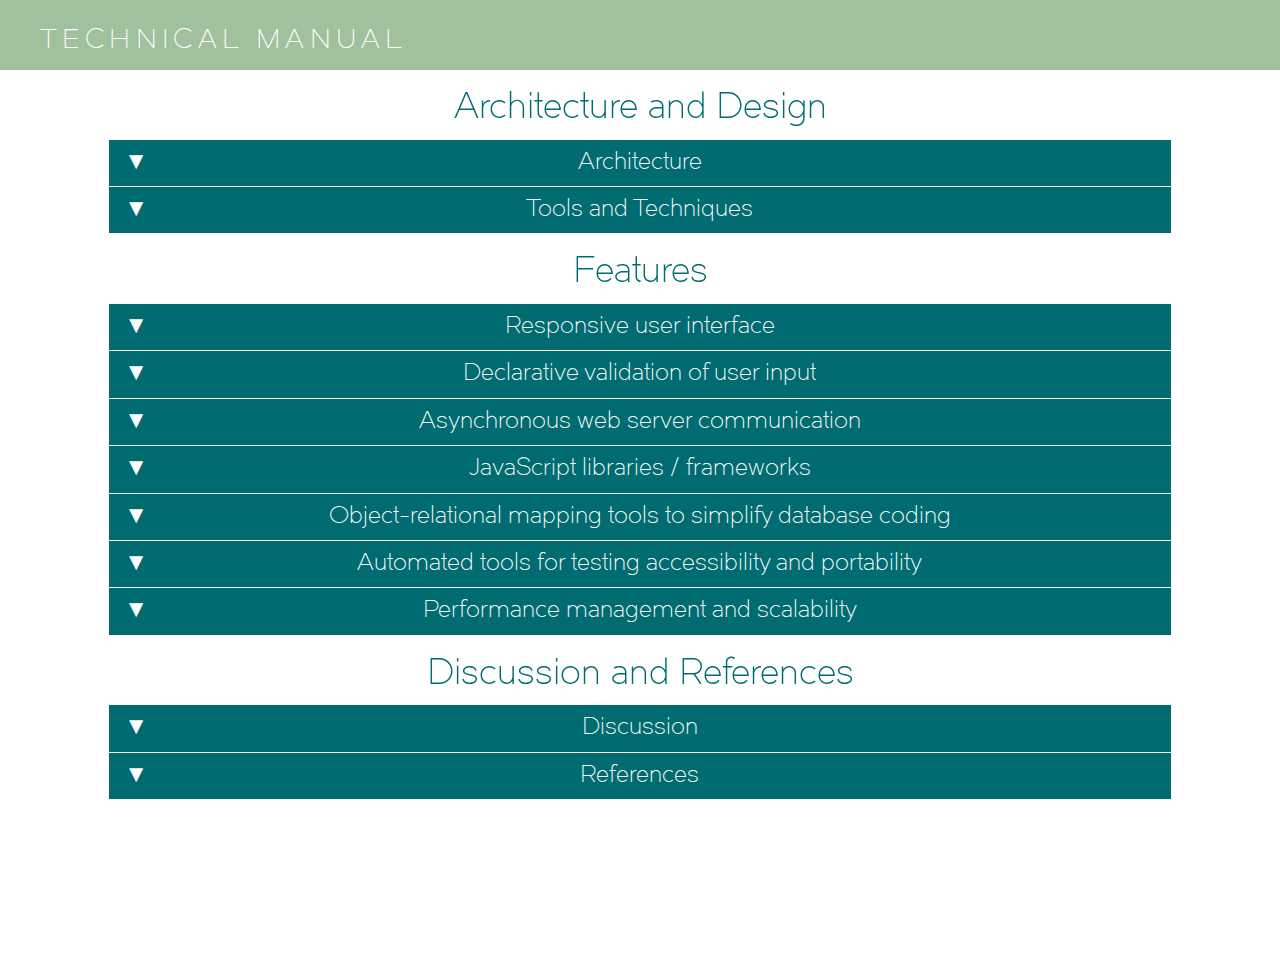
<file: manual/index.html>
<!doctype html>
<html class="no-js" lang="en">
	<head>
		<meta name="viewport" content="width=device-width, initial-scale=1, maximum-scale=1, user-scalable=no">
		<!-- Modernizer -->
		<script src="js/modernizr.js"></script>

		<!--[if IE 8]>
        	<script>var IE8 = true;</script>
        	<script src="http://formstone.it/js/site.ie8.js"></script>
			<link rel="stylesheet" href="http://formstone.it/css/demo.ie8.css">
		<![endif]-->
		<!--[if IE 9]>
        	<script>var IE9 = true;</script>
        	<script src="http://formstone.it/js/site.ie9.js"></script>
		<![endif]-->


		<!-- Demo Resources 
		<link href="http://formstone.it/css/demo.css" rel="stylesheet" type="text/css" media="all">
		<script src="http://formstone.it/js/demo.js"></script>-->
		<link href="css/jquery.fs.shifter.css" rel="stylesheet" type="text/css" media="all">
		<link rel="stylesheet" href="css/font-awesome.min.css">
		<link rel="stylesheet" href="css/style_dropdown.css">
		<link rel="stylesheet" href="css/bootstrap.min.css" />
		<link rel="stylesheet" href="css/prism.min.css" />
		<script src="js/jquery-2.1.1.min.js" type="text/javascript"></script>
		<script src="js/jquery.fs.shifter.js"></script>
		<script src="js/jquery-ui.min.js" type="text/javascript"></script>
		<script src="js/prism.min.js" type="text/javascript"></script>
		<script src="js/jquery.magnific-popup.min.js" type="text/javascript"></script>
		
		<style>
			/*.shifter .shifter-handle { float: right; margin: -5px 0 0; }*/
			.shifter .shifter-navigation { background: #f9f9f9; padding: 100px 30px 30px; }
			.shifter .shifter-navigation a { color: #666; display: block; font-size: 18px; margin: 0 0 15px; }
		</style>
		<!-- <link rel="stylesheet" href="css/style_accordion.css" />
		<link rel="stylesheet" href="css/style_tabs.css" />
		<link rel="stylesheet" href="css/animate.min.css" />
		<link rel="stylesheet" href="css/style_tabs.css" />
		<link rel="stylesheet" href="css/style_tabs.css" />
		<link rel="stylesheet" href="css/bootstrap.min.css" />
		<link rel="stylesheet" href="css/jquery-ui.min.css" />
		<link rel="stylesheet" href="css/style_tabs_main.css" /> -->
		<link rel="stylesheet" href="css/bootstrap.min.css" />
		<link rel="stylesheet" href="css/style.css" />
		<link rel="stylesheet" href="css/magnific-popup.css" />

		
		<!--  // <script src="js/jquery-ui.min.js" type="text/javascript"></script>  -->
	

		
		<script>
			$(document).ready(function() {
				$.shifter({
					maxWidth: Infinity
				});

				$( ".manual_accordion" ).accordion({
					heightStyle: "content",
					active: false,
					collapsible: true,
					icons: 'icons'
				});

				$( ".manual_accordion_taker" ).accordion({
					heightStyle: "content",
					active: false,
					collapsible: true,
					icons: 'icons'
				});

				$( ".manual_accordion_gral" ).accordion({
					heightStyle: "content",
					active: false,
					collapsible: true,
					icons: 'icons'
				});

				$( ".manual_accordion h3" ).click(function(){
					$( ".manual_accordion_taker" ).accordion( "option", "collapsible", true );
				});
				

				//init lightbox
				$('.thumb_link').magnificPopup({ 
				  type: 'image'
				});
			});
		</script>
		<!--[if lt IE 9]>
		  <script src="//html5shim.googlecode.com/svn/trunk/html5.js"></script>
		<![endif]-->
		<title>Web Development Assignament</title>
		
	</head>
	<body>
		
		<body class="gridlock demo shifter">
		<header id="header">
			<div class="row">
				<div class="col-lg-12 col-md-12 col-sm-12 col-sm-12">
					<a href="" class="page-name">Technical Manual </a> 
					<span class="shifter-handle" style="display:none;"><i class="fa fa-bars"></i></span>
				</div>
			</div>
		</header>
		<div class="shifter-page">
			<div class="conatiner">

				<article class="row page">
					<div class="col-lg-12 col-md-12 col-sm-12 col-xs-12">
						<header class="header">
							<h1>Architecture and Design</h1>
							<!-- <p>A technical demonstration of the jQuery plugin.</p> -->
							<!-- <br>
							<a href="http://formstone.it/shifter/" class="button">View Documentation</a -->
						</header>
						
						<div class="row">  
							<div class="col-sm-10 col-sm-offset-1 col-xs-12">
							    <div class="manual_accordion_gral">

							    		<!-- TAB -->
					            		<h3>Architecture</h3>
					            		<div class="steps_container">

					            			<!-- STEP -->
					            			<div class="row step">
					            				<div class="col-sm-12 col-xs-12">
					            					
						            						<p>The application has been built with the MVC approach to software development and design. MVC offer architectural benefits over traditional codes, it helps to write better, maintainable and well-organised codes.</p>
						            				
					            				</div>
					            				
					            			</div>
					            			<!-- END STEP -->

					            			

					            			

					            			<!-- STEP -->
					            			<div class="row step">
					            				<div class="col-sm-6 col-xs-12">
					            					<div class="step_container row">
					            						<div class="step_number col-sm-2 col-xs-12">
							            					1
						            					</div>
						            					<div class="step_desc col-sm-10 col-xs-12">
						            						<p>Inside the web application main folder there are 3 folders, which contains the controllers, models and views. </p>
						            					</div>
					            					</div>
					            				</div>
					            				<div class="col-sm-6 col-xs-12">
					            					<div class="step_container row">
					            						<div class="step_number col-sm-2 col-xs-12">
							            					2
						            					</div>
						            					<div class="step_desc col-sm-10 col-xs-12">
						            						<p>Inside de views folders has been created Two folders one of them content the segments of the web interface that are used across the whole application like the footer, header and navigation. </p>
						            					</div>
					            					</div>
					            				</div>
					            			</div>
					            			<!-- END STEP -->

					            			<!-- STEP -->
					            			<div class="row step">
					            				<div class="col-sm-6 col-xs-12">
					            					<div class="step_container row">
					            						<div class="step_number col-sm-2 col-xs-12">
							            					3
						            					</div>
						            					<div class="step_desc col-sm-10 col-xs-12">
						            						<p>Inside the pages folder some other files with complement the templates but are more specific interfaces like login or register.  </p>
						            					</div>
					            					</div>
					            				</div>
					            				<div class="col-sm-6 col-xs-12">
					            					<div class="step_container row">
					            						<div class="step_number col-sm-2 col-xs-12">
							            					4
						            					</div>
						            					<div class="step_desc col-sm-10 col-xs-12">
						            						<p>These files contain html code and some php fragments used to display data, which is passed as a parameter by the controllers. </p>
						            					</div>
					            					</div>
					            				</div>
					            			</div>
					            			<!-- END STEP -->

					            			

					            			<!-- STEP -->
					            			<div class="row step">
					            				<div class="col-sm-6 col-xs-12">
					            					<div class="step_container row">
					            						<div class="step_number col-sm-2 col-xs-12">
							            					5
						            					</div>
						            					<div class="step_desc col-sm-10 col-xs-12">
						            						<p>Inside the classes defined as models, Active record technology is used to interact with the database. It could be used to fetch, update, delete or insert data.  </p>
						            					</div>
					            					</div>
					            				</div>
					            				<div class="col-sm-6 col-xs-12">
					            					<div class="step_container row">
					            						<div class="step_number col-sm-2 col-xs-12">
							            					6
						            					</div>
						            					<div class="step_desc col-sm-10 col-xs-12">
						            						<p>Inside the classes defined as controllers some helpers and libraries are used. For example session, encryption and url helpers are used. Applications models are loaded and used as well. </p>
						            					</div>
					            					</div>
					            				</div>
					            			</div>
					            			<!-- END STEP -->

					            			<!-- STEP -->
					            			<div class="row step">
					            				<div class="col-sm-6 col-xs-12">
					            					<div class="step_container row">
					            						<div class="step_number col-sm-2 col-xs-12">
							            					7
						            					</div>
						            					<div class="step_desc col-sm-10 col-xs-12">
						            						<p>Views are summoned depending of the logic defined inside the controller.   </p>
						            					</div>
					            					</div>
					            				</div>
					            				<div class="col-sm-6 col-xs-12">
					            					<div class="step_container row">
					            						<div class="step_number col-sm-2 col-xs-12">
							            					8
						            					</div>
						            					<div class="step_desc col-sm-10 col-xs-12">
						            						<p>Some data is passed to the views as parameters. </p>
						            					</div>
					            					</div>
					            				</div>
					            			</div>
					            			<!-- END STEP -->

					            			<!-- STEP -->
					            			<div class="row step">
					            				<div class="col-sm-4 col-xs-12 ">
					            					<p>
					            						MVC pattern is a design pattern that tries to prevent that small changes inside the application spread around and affect other critic application areas (Pitt, 2012). This is done isolating the application in three different components model, view and controller. 
					            					</p>
					            				</div>
					            				<div class="col-sm-4 col-xs-12 ">
					            					
					            						
				            						<P>Using this approach may help to make the development process more efficient. (Gilmore, 2008).</p>
					            					
					            				</div>
					            				<div class="col-sm-4 col-xs-12 ">
					            					
					            						
				            						<P>As a very important point, for a successful MVC-based application, the development team needs to define coding rules to keep code tidy and in the correct locations (Pitt, 2012).</p>
					            					
					            				</div>
					            			</div>
					            			<!-- END STEP -->

					            		</div>
					            		<!-- END TAB -->


					            		<!-- TAB -->
					            		<h3>Tools and Techniques</h3>
					            		<div class="steps_container">
					            			

					            			<!-- STEP -->
					            			<div class="row step">
					            				<div class="col-sm-12 col-xs-12">
					            					<div class="step_container row">
						            					<div class="step_desc col-sm-12 col-xs-12">
						            						<p>This application has beep developed with Codeigniter, a php based MVC framework, HTML, CSS and JavaScript. Bootstrap, a HTML, CSS and JavaScript framework has also been used to develop the  frontend.</p>
						            					</div>
					            					</div>
					            				</div>
					            				<div class="col-sm-4 col-xs-12 ">
					            					<h4>PHP</h4>
					            					<div class="image_container text-center">
				            							<img class="img-responsive" src="img/php.png" alt="PHP" title="PHP" />
					            					</div>
					            					<p>PHP is a popular general purpose scripting language for developing fast, flexible and pragmatic web applications. </p>
					            				</div>
					            				<div class="col-sm-4 col-xs-12 ">
					            					<h4>CodeIgniter</h4>
					            					<div class="image_container text-center">
				            							<img class="img-responsive" src="img/codeigniter.png" alt="CodeIgniter" title="CodeIgniter" />
					            					</div>
					            					<p>Code Igniter was built to help to reduce the amount of code typed by the developers, provide a consistent structure to a large websites and improve code readability and maintainability. To use it some basic PHP knowledge is necessary. (Blanco and Upton, 2009)</p>
					            				</div>

					            				<div class="col-sm-4 col-xs-12 ">
					            					<h4>Bootstrap</h4>
					            					<div class="image_container text-center">
				            							<img class="img-responsive" src="img/bootstrap.png" alt="Bootstrap" title="Bootstrap" />
					            					</div>
					            					<p>"Bootstrap is the most popular HTML, CSS, and JS framework for developing responsive, mobile first projects on the web."  (Mark Otto, 2014)</p>
					            				</div>

					            				<div class="col-sm-offset-2 col-sm-4 col-xs-12 ">
					            					<h4>jQuery</h4>
					            					<div class="image_container text-center">
				            							<img class="img-responsive" src="img/jquery.png" alt="jQuery" title="jQuery" />
					            					</div>
					            					<p>"jQuery, is a fast, small, and feature-rich JavaScript library. It makes things like HTML document traversal and manipulation, event handling, animation, and Ajax much simpler with an easy-to-use API that works across a multitude of browsers" (jquery.com).</p>
					            				</div>
					            				<div class="col-sm-4 col-xs-12 ">
					            					<h4>Sass</h4>
					            					<div class="image_container text-center">
				            							<img class="img-responsive" src="img/sass.png" alt="Sass" title="Sass" />
					            					</div>
					            					<p>This is a css extension and more specifically a pre-processor which could help to improve style sheets maintainability (Sass-lang.com, 2014).</p>
					            				</div>

					            				
					            			</div>
					            			<!-- END STEP -->

					            		</div>	
					            		<!-- END TAB -->
					        	</div> 
					        </div> 
						</div> 
					</div>
				</article>


				<article class="row page">
					<div class="col-lg-12 col-md-12 col-sm-12 col-xs-12">
						<header class="header">
							<h1>Features</h1>
							<!-- <p>A technical demonstration of the jQuery plugin.</p> -->
							<!-- <br>
							<a href="http://formstone.it/shifter/" class="button">View Documentation</a -->
						</header>
						
						<div class="row">  
							<div class="col-sm-10 col-sm-offset-1 col-xs-12">
							    <div class="manual_accordion">

							    		<!-- TAB -->
					            		<h3>Responsive user interface </h3>
					            		<div class="steps_container">

					            			<!-- STEP -->
					            			<div class="row step">
					            				<div class="col-sm-4 col-xs-12">
					            					<div class="step_container row">
						            					<div class="step_number col-sm-2 col-xs-12">
						            						1
						            					</div>
						            					<div class="step_desc col-sm-10 col-xs-12">
						            						<p>As we mentioned before we used bootstrap to build a responsive user interface.</p>
						            						<p>Bootstrap css main selectors are <i>container</i> and <i>row</i> and it is possible to mix them with our own css selectors.</p>
						            						<p>This framework use <b>media queries</b> and <b>relative positioning techniques</b> to build the web page layout.</p>
						            						
						            					</div>
					            					</div>
					            				</div>
					            				<div class="col-sm-8 col-xs-12 ">
					            					<p class="file_name"><b>application/views/templates/header.php line 104</b></p>
					            					<pre>
					            						<code class="language-markup" data-start="104">
&lt;div class=&quot;container fixed-quiz-elements&quot;&gt;
	&lt;div class=&quot;row&quot;&gt;
		&lt;div class=&quot;col-sm-3 col-xs-4 text-right timer_container&quot;&gt;
			&lt;p&gt;&lt;span class=&quot; hidden-xs&quot;&gt;TIMER&lt;/span&gt; &lt;span class=&quot;timer&quot;&gt;&lt;/span&gt;&lt;/p&gt;
		&lt;/div&gt;
		&lt;div class=&quot;col-sm-9 col-xs-8 text-right quick_nav&quot;&gt;
			&lt;nav class =&#39;quick_nav_inner&#39;&gt;
				...
			&lt;/nav&gt;
		&lt;/div&gt;
	&lt;/div&gt;
&lt;/div&gt;
														</code>			
													</pre>
					            				</div>
					            				
					            			</div>
					            			<!-- END STEP -->

					            			<!-- STEP -->
					            			<div class="row step">
					            				<div class="col-sm-6 col-xs-12">
					            					<div class="step_container row">
						            					<div class="step_number col-sm-2 col-xs-12">
						            						2
						            					</div>
						            					<div class="step_desc col-sm-10 col-xs-12">
						            						<p>These selectors has been used across the whole views' files in combination with some others like <i>col-lg-* col-md-* col-sm-* col-xs-*</i> which allow us to set the position of an element in an easy and quick way, and taking into account the device where this element will be displayed.  </p>
						            						<p>Bootstrap </p>
						            					</div>
					            					</div>
					            				</div>
					            				<div class="col-sm-6 col-xs-12">
					            					<div class="step_container row">
						            					<div class="step_number col-sm-2 col-xs-12">
						            						3
						            					</div>
						            					<div class="step_desc col-sm-10 col-xs-12">
						            						<p>Bootstrap uses a column layout and a set of prefixes (lg, md, sm or xs) to determine the style (number of columns) of a control depending of the viewport of the device where the webpage is displayed. Selectors with lg are applied in desktop devices (>= 1200px), md to medium devices(>= 992px), sm to Tablets and small devices(>=768) and xs for phones or extra small devices (<768px). </p>
						            					</div>
					            					</div>
					            				</div>


					            				
					            			</div>
					            			<!-- END STEP -->

					            			

					            		</div>
					            		<!-- END TAB -->


					            		<!-- TAB -->
					            		<h3>Declarative validation of user input</h3>
					            		<div class="steps_container">
					            			

					            			<!-- STEP -->
					            			<div class="row step">
					            				<div class="col-sm-5 col-xs-12">
					            					<div class="step_container row">
						            					<div class="step_number col-sm-2 col-xs-12">
						            						1
						            					</div>
						            					<div class="step_desc col-sm-10 col-xs-12">
						            						<p>CodeIgniter provides a library to validate  users' input. To be able to use it is neccesary to load it. </p>
						            					</div>
					            					</div>
					            				</div>
					            				<div class="col-sm-7 col-xs-12 ">
					            					<p class="file_name"><b>application/controllers/users.php line 7 </b></p>
					            					<pre>
					            						<code class="language-php" data-start="7">
//load validation library
$this-&gt;load-&gt;library(&#39;form_validation&#39;);
														</code>			
													</pre>

					            				</div>
					            			</div>
					            			<!-- END STEP -->

					            			<!-- STEP -->
					            			<div class="row step">
					            				<div class="col-sm-5 col-xs-12">
					            					<div class="step_container row">
						            					<div class="step_number col-sm-2 col-xs-12">
						            						2
						            					</div>
						            					<div class="step_desc col-sm-10 col-xs-12">
						            						<p>Once the library has been loaded the validation details need to be provided as a parameters . The following code block shows an example of this feature. This code belongs to the controllet that handle the registration request. </p>
						            					</div>
					            					</div>
					            				</div>
					            				<div class="col-sm-7 col-xs-12 ">
					            					<p class="file_name"><b>application/controllers/users.php line19</b></p>
					            					
													<pre>
					            						<code class="language-php" data-start="19">
 /**
 * Validating user input
 */
 if($_POST){
	$this-&gt;form_validation-&gt;set_rules(&#39;first_name&#39;, &#39;First Name&#39;, &#39;trim|required|max_length[50]|xss_clean&#39;);
	$this-&gt;form_validation-&gt;set_rules(&#39;family_name&#39;, &#39;Family Name&#39;, &#39;trim|required|max_length[50]|xss_clean&#39;);
	$this-&gt;form_validation-&gt;set_rules(&#39;email&#39;, &#39;Email&#39;, &#39;trim|required&#39;);
	$this-&gt;form_validation-&gt;set_rules(&#39;password&#39;, &#39;Password&#39;, &#39;trim|required|min_length[8]&#39;);
	$this-&gt;form_validation-&gt;set_rules(&#39;password_confirm&#39;, &#39;Password&#39;, &#39;trim&#39;);
	$this-&gt;form_validation-&gt;set_rules(&#39;dd_register&#39;, &#39;Subject&#39;, &#39;trim|required&#39;);
			
														</code>			
													</pre>
					            				</div>
					            			</div>
					            			<!-- END STEP -->

					            			<!-- STEP -->
					            			<div class="row step">
					            				<div class="col-sm-5 col-xs-12">
					            					<div class="step_container row">
						            					<div class="step_number col-sm-2 col-xs-12">
						            						3
						            					</div>
						            					<div class="step_desc col-sm-10 col-xs-12">
						            						<p>Another validation which checks whether the user already exists in the database is performed before store user's data .</p>
						            					</div>
					            					</div>
					            				</div>
					            				<div class="col-sm-7 col-xs-12 ">
					            					<p class="file_name"><b>application/controllers/users.php line 50</b></p>
					            					
													<pre>
					            						<code class="language-php" data-start="19">
/**
 * check the database to see if the user already exists
 */
 if($this-&gt;users_model-&gt;check_duplicate_email($user_detail[&#39;sEmail&#39;])){
 	$reg_errors[] = &quot;This user appear to already exist in our database&quot;;
 }
			
														</code>			
													</pre>
					            				</div>
					            			</div>
					            			<!-- END STEP -->

					            		</div>	
					            		<!-- END TAB -->


					            		<!-- TAB -->
					            		<h3>Asynchronous web server communication</h3>
					            		<div class="steps_container">
					            			<!-- STEP -->
					            			<div class="row step">
					            				<div class="col-sm-12 col-xs-12">
					            					<div class="step_container row">
						            					<div class="step_desc col-sm-12 col-xs-12">
						            						<p>For this coursework we execute Asynchronous  requests to the server to update data and  retrieve information. AJAX was implemented using javascript library jQuery(). </p>
						            					</div>
					            					</div>
					            				</div>
					            			</div>
					            			<!-- END STEP -->

					            			<!-- STEP -->
					            			<div class="row step">
					            				<div class="col-sm-5 col-xs-12">
					            					<div class="step_container row">
						            					<div class="step_number col-sm-2 col-xs-12">
						            						1
						            					</div>
						            					<div class="step_desc col-sm-10 col-xs-12">
						            						<p>A clear example of this is when an administrator requests a quiz or question's details. The information should be displayed inside a modal but this data is fetched from the server without refreshing the whole page. The following code shows how we do this.</p>

						            						<p>This method handles the click event of the Details link. Gets the id of the question and this data is sent to the server. The response is handled and inserted inside the modal which is diaplayed afterwards.</p>

						            						<p>Note that these sintaxis is different from the common one  becouse some of this elements are inserted dinamically into the page. This method handles the click the event of every element that matches the selector even if it is added after the page has been loaded.</p>

						            					</div>
					            					</div>
					            				</div>
					            				<div class="col-sm-7 col-xs-12 ">
					            					<p class="file_name"><b>assets/js/controls.js line 159</b></p>
					            					
													<pre>
					            						<code class="language-javascript" data-start="19">
$(document).on(&quot;click&quot;,&quot;.question_detail&quot;,function(){
	var questionid = $(this).data(&#39;questionid&#39;);
	var modaltitle = $(this).data(&#39;modaltitle&#39;);
	$.ajax({
		url: &quot;question_detail&quot;, 
            async: false,
            type: &quot;POST&quot;, 
            dataType: &quot;html&quot;,
            data: {
            	id:questionid
        	},
        success: function(data) {
            //data is the html of the page where the request is made.
            $(&#39;#modal_global .modal-body&#39;).html(data);
            $(&#39;#modal_global .modal-title&#39;).text(modaltitle);
            $(&#39;#modal_global&#39;).modal(&#39;show&#39;); 
        }
	});
	
});
			
														</code>			
													</pre>
					            				</div>
					            			</div>
					            			<div class="row step">
					            				<div class="col-sm-5 col-xs-12">
					            					<div class="step_container row">
					            						<div class="step_number col-sm-2 col-xs-12">
						            						1.1
						            					</div>
						            					<div class="step_desc col-sm-10 col-xs-12">
						            						<p>The controller's method that handles this ajax request.</p>
						            						<p>This function fetches the question details from the database and pass this data to a view which handles this data. This view is the data that is retuned to the ajax request.</p>

						            					</div>
					            					</div>
					            				</div>
					            				<div class="col-sm-7 col-xs-12 ">
					            					<p class="file_name"><b>application/controllers/admin.php line 204</b></p>
					            					
													<pre>
					            						<code class="language-php" data-start="19">
public function question_detail() {
	if (isset($_POST) &amp;&amp; isset($_POST[&#39;id&#39;])) {
		$this-&gt;checkSession();
		$question_id = $_POST[&#39;id&#39;];

		//We need to get question details here
		$this-&gt;load-&gt;model(&#39;question_model&#39;);
		$questionData = $this -&gt; question_model -&gt; questionDetail($question_id);

		$data[&#39;questionData&#39;] = $questionData;
		$this -&gt; load -&gt; view(&#39;pages/admin_question_detail&#39;, $data);
	}
}
			
														</code>			
													</pre>
					            				</div>
					            			</div>
					            			<!-- END STEP -->

					            			<!-- STEP -->
					            			<div class="row step">
					            				<div class="col-sm-5 col-xs-12">
					            					<div class="step_container row">
						            					<div class="step_number col-sm-2 col-xs-12">
						            						2
						            					</div>
						            					<div class="step_desc col-sm-10 col-xs-12">
						            						<p>Another feature that uses AJAX is the section where a user answer a quiz. The countdown is stored as a part of the user's session; this data is updated using Ajax. In addition when a user selects an answer this data is sent to the server and stored within the users session as well. We did this to keep record of the users data even if the page is refreshed. If the page is refreshed the last status can be recovered (countdown and answers).</p>
						            					</div>
					            					</div>
					            				</div>
					            				<div class="col-sm-7 col-xs-12 ">
					            					<p class="file_name"><b>assets/js/controls.js line 343</b></p>
					            					
													<pre>
					            						<code class="language-javscript" data-start="19">
setInterval(function(){
  	duration = moment.duration(duration - interval, &#39;milliseconds&#39;);
    $(&#39;#test_form&#39;).attr(&#39;data-current&#39;,duration._milliseconds);
    $.ajax({
		url: &quot;timer&quot;, 
            async: false,
            type: &quot;POST&quot;, 
            dataType: &quot;html&quot;,
            data: {
            	duration:duration._milliseconds
        	},
        success: function(data) {
           $(&#39;.timer_container .timer&#39;).text(duration.hours()   &quot;:&quot;   duration.minutes()   &quot;:&quot;   duration.seconds());
        }
	});
}, interval); 
			
														</code>			
													</pre>
					            				</div>
					            			</div>
					            			<!-- END STEP -->

					            			<!-- STEP -->
					            			<div class="row step">
					            				<div class="col-sm-5 col-xs-12">
					            					<div class="step_container row">
						            					<div class="step_number col-sm-2 col-xs-12">
						            						2.1
						            					</div>
						            					<div class="step_desc col-sm-10 col-xs-12">
						            						<p>The controller's method that handles this ajax request.</p>
						            					</div>
					            					</div>
					            				</div>
					            				<div class="col-sm-7 col-xs-12 ">
					            					<p class="file_name"><b>application/controllers/quiz.php line 101</b></p>
					            					
													<pre>
					            						<code class="language-php" data-start="19">
//updates session timer
public function timer(){
	if(isset($_POST[&#39;duration&#39;])){
		$this-&gt;session-&gt;set_userdata(&#39;timer&#39;,$_POST[&#39;duration&#39;]);
	}
}
			
														</code>			
													</pre>
					            				</div>
					            			</div>
					            			<!-- END STEP -->
					            		</div>
					            		<!-- END TAB -->


					            		<!-- TAB -->	
					            		<h3>JavaScript libraries / frameworks</h3>
					            		<div class="steps_container">

					            				<!-- STEP -->
						            			<div class="row step">
						            				<div class="col-sm-12 col-xs-12">
						            					<div class="step_container row">
							            					
							            					<div class="step_desc col-sm-12 col-xs-12">
							            						<p>jQuery is the main JavaScript framework used for this task. It was used to implement Ajax and manipulate DOM to enhance UI interactivity. All javascript code that we created is contained inside the file <b>assets/js/controls.js</b>.  </p>
							            					</div>
						            					</div>
						            				</div>
						            			</div>
						            			<!-- END STEP -->

						            			<!-- STEP -->
						            			<div class="row step">
						            				<div class="col-sm-5 col-xs-12">
						            					<div class="step_container row">
							            					<div class="step_number col-sm-2 col-xs-12">
							            						1
							            					</div>
							            					<div class="step_desc col-sm-10 col-xs-12">
							            						<p>This is an example where we show or hide some controls in a smoothly way. In addition DOM manipulation is performed as well.</p>

							            					</div>
						            					</div>
						            				</div>
						            				<div class="col-sm-7 col-xs-12 ">
						            					<p class="file_name"><b>assets/js/controls.js line 57</b></p>
						            					
														<pre>
						            						<code class="language-javscript" data-start="19">
	//add question button
	$(&quot;#add_question&quot;).click(function(){
		var alterText = $(this).data(&quot;alter&quot;);
		var newalter = $(this).text();
		if($(&#39;.new_question_container&#39;).is(&#39;:visible&#39;)){
			//show interface
			$(&#39;.new_question_container&#39;).slideUp(&#39;fast&#39;);
			$(this).removeClass(&#39;cancel&#39;);
		}else{
			$(&#39;.new_question_container&#39;).slideDown(&#39;fast&#39;);	
			$(this).addClass(&#39;cancel&#39;);
			$(&quot;html, body&quot;).animate({ scrollTop: $(&#39;#add_question_title&#39;).offset().top - 80 }, 1000);
		}
		$(this).text(alterText);
		$(this).data(&#39;alter&#39;,newalter);
	});
				
															</code>			
														</pre>
						            				</div>
						            			</div>
						            			<!-- END STEP -->

						            			<!-- STEP -->
						            			<div class="row step">
						            				<div class="col-sm-5 col-xs-12">
						            					<div class="step_container row">
							            					<div class="step_number col-sm-2 col-xs-12">
							            						2
							            					</div>
							            					<div class="step_desc col-sm-10 col-xs-12">
							            						<p>Some plugins based on jquery where used as well. For instance owl.carrousel(Wojciechowski, B. 2014) which is a responsive slider was user for the quiz quick navigation. </p>
							            					</div>
						            					</div>
						            				</div>
						            				<div class="col-sm-7 col-xs-12 ">
						            					<p class="file_name"><b>assets/js/controls.js line 226</b></p>
						            					
														<pre>
						            						<code class="language-javscript" data-start="19">
var owl = $(&#39;.owl-carousel&#39;).owlCarousel({
    loop:false,
    margin:10,
    dots:false,
    autoWidth:true,
	onTranslate: callback
});

function callback(event) {

}
$(&#39;.quick_nav_inner .handler.prev&#39;).click(function(){
	owl.trigger(&#39;prev.owl.carousel&#39;, [300]);
});
$(&#39;.quick_nav_inner .handler.next&#39;).click(function(){
	owl.trigger(&#39;next.owl.carousel&#39;);
});
				
															</code>			
														</pre>
						            				</div>
						            				
						            			</div>
						            			<!-- END STEP -->

						            			<!-- STEP -->
						            			<div class="row step">
						            				<div class="col-sm-5 col-xs-12">
						            					<div class="step_container row">
							            					<div class="step_number col-sm-2 col-xs-12">
							            						3
							            					</div>
							            					<div class="step_desc col-sm-10 col-xs-12">
							            						<p>The countdown runs supported by moment.js (MIT 2014) which is a library to parse and display date and time with javascript.</p>
							            					</div>
						            					</div>
						            				</div>
						            				<div class="col-sm-7 col-xs-12 ">
						            					<p class="file_name"><b>assets/js/controls.js line 339</b></p>
						            					
														<pre>
						            						<code class="language-javscript" data-start="19">
var duration = moment.duration(parseInt($(&#39;#test_form&#39;).attr(&#39;data-start&#39;)),&#39;milliseconds&#39;);
var interval = 1000;

if(duration &amp;&amp; duration  &gt; 0){
	setInterval(function(){
	  	duration = moment.duration(duration - interval, &#39;milliseconds&#39;);
	    $(&#39;#test_form&#39;).attr(&#39;data-current&#39;,duration._milliseconds);
	    $.ajax({
			url: &quot;timer&quot;, 
                async: false,
                type: &quot;POST&quot;, 
                dataType: &quot;html&quot;,
                data: {
                	duration:duration._milliseconds
            	},
            success: function(data) {
               $(&#39;.timer_container .timer&#39;).text(duration.hours()   &quot;:&quot;   duration.minutes()   &quot;:&quot;   duration.seconds());
            }
		});
	}, interval); 
}
				
															</code>			
														</pre>
						            				</div>
						            				
						            			</div>
						            			<!-- END STEP -->
					            		</div>	
					            		<!-- END TAB -->

					            		<!-- TAB -->	
					            		<h3>Object-relational mapping tools to simplify database coding</h3>
					            		<div class="steps_container">

					            				<!-- STEP -->
						            			<div class="row step">
						            				<div class="col-sm-5 col-xs-12">
						            					<div class="step_container row">
							            					<div class="step_number col-sm-2 col-xs-12">
							            						1
							            					</div>
							            					<div class="step_desc col-sm-10 col-xs-12">
							            						<p>Codeigniter make use of database objects instead of object relational mapping (ORM) used in other php frameworks like cakephp and laravel.</p>

							            						<p>The database class automatically takes care of SQL injections and XSS vulnerability while retaining the capacity for developers to run complex queries.</p>
							            					</div>
						            					</div>
						            				</div>
						            				<div class="col-sm-7 col-xs-12 ">
						            					<p class="file_name"><b>application/models/question_model.php line 57</b></p>
						            					
														<pre>
						            						<code class="language-javscript" data-start="19">
public function fetch_tests($sub=&#39;&#39;, $limit, $offset)
{
	$data = array();
	$this-&gt;db-&gt;select(&#39;TEST.*&#39;);
	$this-&gt;db-&gt;select(&#39;SUBJECT.*&#39;);
	$this-&gt;db-&gt;from(&#39;TEST&#39;);
	$this-&gt;db-&gt;join(&#39;TEST_has_SUBJECT&#39;, &#39;TEST.idTEST = TEST_has_SUBJECT.TEST_idTEST&#39;, &#39;inner&#39;);
	$this-&gt;db-&gt;join(&#39;SUBJECT&#39;, &#39;TEST_has_SUBJECT.TEST_idTEST = SUBJECT.idSUBJECT&#39;, &#39;inner&#39;);
	$this-&gt;db-&gt;like(&#39;SUBJECT.idSUBJECT&#39;, $sub);
	$this-&gt;db-&gt;limit($limit, $offset);
	$query = $this-&gt;db-&gt;get();
	
	if ($query-&gt;num_rows() &gt; 0) {
        foreach ($query-&gt;result_array() as $row) {
            $data[] = $row;
        }
        return $data;
    }
    return false;
}
			
															</code>			
														</pre>
						            				</div>
						            			</div>
						            			<!-- END STEP -->

						            			<!-- STEP -->
						            			<div class="row step">
						            				<div class="col-sm-12 col-xs-12 ">
						            					<p class="file_name"><b>application/models/question_model.php line 57</b></p>
						            					
														<pre>
						            						<code class="language-javscript" data-start="19">
public function questionDetail($questionID){
	$data = array();
	$this-&gt;db-&gt;select(&#39;*&#39;);
	$this-&gt;db-&gt;from(&#39;QUESTION&#39;);
	$whereClause = array(&quot;idQUESTION&quot; =&gt; $questionID);
	$this-&gt;db-&gt;where($whereClause);
	$query = $this-&gt;db-&gt;get();
	
	if ($query-&gt;num_rows() &gt; 0) {
		$this-&gt;load-&gt;model(&#39;option_model&#39;);
        foreach ($query-&gt;result_array() as $row) {
            $data[&#39;question&#39;] = $row;
            $data[&#39;options&#39;] = $this-&gt;option_model-&gt;getbyQuestion($questionID);
        }
    }

    return $data;  
}
			
															</code>			
														</pre>
						            				</div>
						            			</div>
						            			<!-- END STEP -->

						            			
					            		</div>	
					            		<!-- END TAB -->

					            		<!-- TAB -->	
					            		<h3>Automated tools for testing accessibility and portability </h3>
					            		<div class="steps_container">
					            			<!-- STEP -->
					            			<div class="row step">
					            				<div class="col-sm-12 col-xs-12">
					            					<div class="step_container row">
						            					<div class="step_desc col-sm-12 col-xs-12">
						            						<p>One of the main goals for this task and that he have achieved is the compatibility with several browsers and devices. To do this we use two kinds of tools. Web browser's plugins and online services.</p>
						            						<h4>Plugins</h4>
						            						
						            						<p>Web browser plugins allow us to resize the browser's window to emulate the screen of an specific mobile device, some other things can be done like emulate the users browser. </p>
						            						<p>It is possible to download third party plugins for the web browsers that we used to test our web page. The plugins that we used are not only focused on portability and accessibility, they also offer other useful tools for web developers.  </p>

						            						<ul>
						            							<li>Chrome - Web developer. (Pederick, C., 2014).</li>
						            							<li>Chrome - Responsive Web Design Tester(esolutions.se, 2014)</li>
						            							<li>Firefox - Web Developer(Pederick, C., 2014).</li>
						            						</ul>
						            					</div>
					            					</div>
					            				</div>
					            			</div>
					            			<!-- END STEP -->

					            			<!-- STEP -->
					            			<div class="row step">
					            				<div class="col-sm-12 col-xs-12">
					            					<div class="step_container row">
						            					<div class="step_desc col-sm-12 col-xs-12">
						            						<h4>Online Services</h4>
						            						<p>Surfing the web we found a services that provides virtualization applied to cross browser testing. This means that they use virtual machines to display and test your web page in a wide variety of devices and operative systems. This service is not free but we could access for a free period of time. This is a better option since the test are performed in the device. We use <b>BrowserStack</b> (BowserStack, 2014) to perform this test.</p>
						            					</div>
					            					</div>
					            				</div>
					            			</div>
					            			<!-- END STEP -->

					            		</div>	
					            		<!-- END TAB -->

					            		<!-- TAB -->	
					            		<h3>Performance management and scalability</h3>
					            		<div class="steps_container">
					            			

					            			<!-- STEP -->
					            			<div class="row step">
					            				<div class="col-sm-5 col-xs-12">
					            					<div class="step_container row">
						            					<div class="step_number col-sm-2 col-xs-12">
						            						1
						            					</div>
						            					<div class="step_desc col-sm-10	 col-xs-12">
						            						<h4>Minification</h4>
						            						<p>We merge the css and js files into one main css and js file, in addition we choose to use Fontawesome (Gandy, 2014) which is an   iconic web font that allow  us         to avoid the usage of images. We started requiring 23 request to load the administrator menu. After these optimization activities we reduce the amount to 8 improving DOM loading as well. Further evidence of this fact is provided in the following screenshot taken from chrome developer tools. </p>
						            						<p></p>
															<p>To merge css files Sass CSS Importer Plugin(Eppstein, 2014)  was used. Javacript files merge were done manually.</p>
						            					</div>
					            					</div>
					            				</div>

					            				<div class="col-sm-7 col-xs-12 ">
					            					<div class="image_container text-center">
					            						<a class="thumb_link" href="img/minification.png">
					            							<img class="img-responsive" src="img/minification_thumb.png" alt="minification" title="minification" />
					            							<div class="expand"></div>
					            						</a>
					            						<i>Lighbox Effect (Semenov, D. ,2014)</i>
					            					</div>
					            				</div>

					            				<div class="col-sm-12 col-xs-12 ">
					            					<p>As a result of the optimization (minification & merging) we reduce the amount of requests and the time that DOM spend loading. But the size of the page and the overall loading test did not improved at all. We believe that these tests should be performed used a proper web server in order to obtain better results.</p>
					            				</div>
					            			</div>
					            			<!-- END STEP -->

					            			<!-- STEP -->
					            			<div class="row step">
					            				<div class="col-sm-5 col-xs-12">
					            					<div class="step_container row">
						            					<div class="step_number col-sm-2 col-xs-12">
						            						2
						            					</div>
						            					<div class="step_desc col-sm-10 col-xs-12">

						            						<h4>Query Cache</h4>
						            						<p>CodeIgniter allows caching queries results controlling how often does this cache is updated. This implies that the query results are stored in the server as a files so when a user request data from the cached table the results stored inside this file are retrieved to the user avoiding. </p>
  															
  															<p>According to the Codeigniter profiler the query was executed in 0.0249 seconds. After the cache was enabled we request rhe page again. There was a better rsponse with a time of 0.0147 seconds.</p>

  															<p>The code where the cache is enabled and updated is attached in this section.</p>
						            					</div>
					            					</div>
					            				</div>

					            				<div class="col-sm-7 col-xs-12 ">
					            						<i>Using Cache</i>
						            					<p class="file_name"><b>application/models/users_model.php line 16</b></p>
						            					
														<pre>
						            						<code class="language-javscript" data-start="19">
public function fetch_subject(){
	$subjects = array();
	$this-&gt;db-&gt;cache_on();
	$query = $this-&gt;db-&gt;get(&#39;SUBJECT&#39;);
	foreach ($query-&gt;result_array() as $k =&gt; $v) {
		$subjects[$k] = $v;
	}
	$this-&gt;db-&gt;cache_off();
	return $subjects;
	
}
			
															</code>			
														</pre>
														
														<i>Deleting Cache</i>
														<p class="file_name"><b>application/models/question_model.php line 88</b></p>
						            					
														<pre>
						            						<code class="language-javscript" data-start="19">
public function add_subject($sub){
	$this-&gt;db-&gt;cache_delete(&#39;users&#39;, &#39;register&#39;);
	$this-&gt;db-&gt;cache_delete(&#39;admin&#39;, &#39;quizzes&#39;);
	return $this-&gt;db-&gt;insert(&#39;SUBJECT&#39;, $sub);
}
			
															</code>			
														</pre>
														
						            				</div>
					            			</div>
					            			<!-- END STEP -->


					            		</div>	
					            		<!-- END TAB -->	
					        	</div> 
					        </div> 
						</div> 
					</div>
				</article>

				<article class="row page">
					<div class="col-lg-12 col-md-12 col-sm-12 col-xs-12">
						<header class="header">
							<h1>Discussion and References</h1>
							<!-- <p>A technical demonstration of the jQuery plugin.</p> -->
							<!-- <br>
							<a href="http://formstone.it/shifter/" class="button">View Documentation</a -->
						</header>
						
						<div class="row">  
							<div class="col-sm-10 col-sm-offset-1 col-xs-12">
							    <div class="manual_accordion_taker">

					            		<!-- TAB -->
					            		<h3>Discussion</h3>
					            		<div class="steps_container">
					            			<!-- STEP -->
					            			<div class="row step">
					            				<div class="col-sm-12 col-xs-12">
					            					<div class="step_container row">
						            					<div class="step_desc col-sm-12 col-xs-12">
						            						<p>PHP is a popular general purpose scripting language for developing fast, flexible and pragmatic web applications. We chose it for the backend of this application for the following reasons:</p>
						            					</div>
					            					</div>
					            				</div>
					            			</div>
					            			<!-- END STEP -->

					            			<!-- STEP -->
					            			<div class="row step">
					            				<div class="col-sm-6 col-xs-12">
					            					<div class="step_container row">
					            						<div class="step_number col-sm-2 col-xs-12">
							            					1
						            					</div>
						            					<div class="step_desc col-sm-10 col-xs-12">
						            						<p>It is cross platform, this means it can run on all the major operating systems including windows, this is in contrast to technologies like ASP.NET, that are platform specific (windows).</p>
						            					</div>
					            					</div>
					            				</div>
					            				<div class="col-sm-6 col-xs-12">
					            					<div class="step_container row">
					            						<div class="step_number col-sm-2 col-xs-12">
							            					2
						            					</div>
						            					<div class="step_desc col-sm-10 col-xs-12">
						            						<p>It is free, it is open source, and this mean we could download the source and do anything we wanted with it.</p>
						            					</div>
					            					</div>
					            					
					            				</div>
					            			</div>
					            			<!-- END STEP -->
					            			<div class="row step">
					            				<div class="col-sm-6 col-xs-12">
					            					<div class="step_container row">
					            						<div class="step_number col-sm-2 col-xs-12">
							            					3
						            					</div>
						            					<div class="step_desc col-sm-10 col-xs-12">
						            						<p>It is fast, PHP can easily compete with all of the other popular scripting languages that are beyond benchmark like PERL, ASP.NET, Python etc. and its code is cacheable, which significantly improves performance by by about 150% </p>
						            					</div>
					            					</div>
					            				</div>
					            				<div class="col-sm-6 col-xs-12">
					            					<div class="step_container row">
					            						<div class="step_number col-sm-2 col-xs-12">
							            					4
						            					</div>
						            					<div class="step_desc col-sm-10 col-xs-12">
						            						<p>There are lots inbuilt PHP functions that readily helps with a wide variety of tasks including handling databases of all sorts (MySql, Oracle etc..), this means we can change that database driver of our application at anytime with significantly affecting the structure of our codes, this is in contrast to scripting languages like ASP.NET, java that require Microsoft SQL Sever and JDBC adherent database drivers respectively.</p>
						            					</div>
					            					</div>
					            					
					            				</div>
					            			</div>
					            			<!-- END STEP -->
					            			<div class="row step">
					            				<div class="col-sm-6 col-xs-12">
					            					<div class="step_container row">
					            						<div class="step_number col-sm-2 col-xs-12">
							            					5
						            					</div>
						            					<div class="step_desc col-sm-10 col-xs-12">
						            						<p>It is reliable. With upgrades of the core version of the language comes significant performance improvements and comprehensive error handling mechanisms in addition, it run on millions of servers worldwide.</p>
						            					</div>
					            					</div>
					            				</div>
					            				<div class="col-sm-6 col-xs-12">
					            					<div class="step_container row">
					            						<div class="step_number col-sm-2 col-xs-12">
							            					6
						            					</div>
						            					<div class="step_desc col-sm-10 col-xs-12">
						            						<p>PHP is supported widely by a large community,  whose help was handy when we stumbled upon indecisions on how a particular function should be implemented</p>
						            					</div>
					            					</div>
					            					
					            				</div>
					            			</div>
					            			<!-- END STEP -->
					            			
					            			<!-- STEP -->
					            			<div class="row step">
					            				<div class="col-sm-12 col-xs-12">
					            					<div class="step_container row">
						            					<div class="step_desc col-sm-12 col-xs-12">
						            						<p>Codeignter is a powerful PHP framework with really small footprint compare with other PHP frameworks, made for developers who need simple and elegant toolkit for web development. (codeigniter.com). We used jQuery for the following reasons;</p>
						            					</div>
					            					</div>
					            				</div>
					            			</div>
					            			<!-- END STEP -->
					            			
					            			<div class="row step">
					            				<div class="col-sm-6 col-xs-12">
					            					<div class="step_container row">
					            						<div class="step_number col-sm-2 col-xs-12">
							            					1
						            					</div>
						            					<div class="step_desc col-sm-10 col-xs-12">
						            						<p>Codeigniter make use of database objects instead of object relational mapping (ORM) used in other php frameworks like CAKEPHP and LARAVEL. The database class automatically takes care of SQL injections and XSS vulnerability while retaining the capacity for developers to run complex queries.</p>
						            					</div>
					            					</div>
					            				</div>
					            				<div class="col-sm-6 col-xs-12">
					            					<div class="step_container row">
					            						<div class="step_number col-sm-2 col-xs-12">
							            					2
						            					</div>
						            					<div class="step_desc col-sm-10 col-xs-12">
						            						<p>Codeigniter has a Template class that allow developers choose from a variety of template systems allowing them pass pseudo variables within view files, this is in contrast to other PHP frameworks like CAKEPHP and SYMPHONY.</p>
						            					</div>
					            					</div>
					            					
					            				</div>
					            			</div>
					            			<!-- END STEP -->
					            			
					            			<div class="row step">
					            				<div class="col-sm-6 col-xs-12">
					            					<div class="step_container row">
					            						<div class="step_number col-sm-2 col-xs-12">
							            					3
						            					</div>
						            					<div class="step_desc col-sm-10 col-xs-12">
						            						<p>Codeigniter allows for caching of pages, which improves performance. It allow developers choose from a handful of caching systems such as PHP APC, Memcache etc. this is not the case with frameworks like ash.MVC and QPHP.</p>
						            					</div>
					            					</div>
					            				</div>
					            			</div>
					            			<!-- END STEP -->
					            			<!-- STEP -->
					            			<div class="row step">
					            				<div class="col-sm-12 col-xs-12">
					            					<div class="step_container row">
						            					<div class="step_desc col-sm-12 col-xs-12">
						            						<p>JQuery, is a fast, small, and feature-rich JavaScript library. It makes things like HTML document traversal and manipulation, event handling, animation, and Ajax much simpler with an easy-to-use API that works across a multitude of browsers (jquery.com). We used jQuery for the following reasons;</p>
						            					</div>
					            					</div>
					            				</div>
					            			</div>
					            			<!-- END STEP -->
					            			
					            			<div class="row step">
					            				<div class="col-sm-6 col-xs-12">
					            					<div class="step_container row">
					            						<div class="step_number col-sm-2 col-xs-12">
							            					1
						            					</div>
						            					<div class="step_desc col-sm-10 col-xs-12">
						            						<p>It is simple, the nature of this application demands multiple AJAX calls across different pages and functions, this would have easily messed the organization our code if we used raw javascript but this library makes AJAX call very simple thereby maintaining our code structure.</p>
						            					</div>
					            					</div>
					            				</div>
					            				<div class="col-sm-6 col-xs-12">
					            					<div class="step_container row">
					            						<div class="step_number col-sm-2 col-xs-12">
							            					2
						            					</div>
						            					<div class="step_desc col-sm-10 col-xs-12">
						            						<p>Jquery integrated well with our IDE (Aptanna Studio), thereby giving us access to jquery methods and syntax auto completion and highlighting without having to consult the API documentation.</p>
						            					</div>
					            					</div>
					            					
					            				</div>
					            			</div>
					            			
					            			<!-- END STEP -->
					            			
					            			<div class="row step">
					            				<div class="col-sm-6 col-xs-12">
					            					<div class="step_container row">
					            						<div class="step_number col-sm-2 col-xs-12">
							            					3
						            					</div>
						            					<div class="step_desc col-sm-10 col-xs-12">
						            						<p>Jquery pages loads faster, most of the fastest loading pages on the Internet such as google, facebook etc. use jquery</p>
						            					</div>
					            					</div>
					            				</div>
					            				<div class="col-sm-6 col-xs-12">
					            					<div class="step_container row">
					            						<div class="step_number col-sm-2 col-xs-12">
							            					4
						            					</div>
						            					<div class="step_desc col-sm-10 col-xs-12">
						            						<p>jQuery is SEO friendly, this means that jQuery sites have better chances of getting indexed by the search engines</p>
						            					</div>
					            					</div>
					            					
					            				</div>
					            			</div>
					            		</div>
					            		<!-- END TAB -->
	
					            		<!-- TAB -->	
					            		<h3>References</h3>
					            		<div class="steps_container">

					            				<!-- STEP -->
						            			<div class="row step">
						            				<div class="col-sm-12 col-xs-12">
						            					<div class="step_container row">
							            					<div class="step_desc col-sm-12 col-xs-12">
							            						<ul>
							            							

							            							<li>Blanco, J. and Upton, D. (2009). CodeIgniter 1.7. Birmingham, U.K.: Packt Pub., pp.1-2.</li>

							            							<li>BrowserStack, (2014). Cross Browser Testing Tool. 300+ Browsers, Mobile, Real IE.. [online] Browserstack.com. Available at: http://www.browserstack.com/ [Accessed 1 Dec. 2014].</li>

							            							<li>esolutions.se, (2014). Responsive Web Design Tester. [online] Chrome.google.com. Available at: https://chrome.google.com/webstore/detail/responsive-web-design-tes/objclahbaimlfnbjdeobicmmlnbhamkg?hl=en [Accessed 1 Dec. 2014].</li>

																	<li>Firdaus, T. (2014). UI Design: Customize Checkboxes and Radio Buttons with CSS3. [online] Hongkiat.com. Available at: http://www.hongkiat.com/blog/css3-checkbox-radio/ [Accessed 3 Nov. 2014].</li>

																	<li>Gandy, D. (2014). Font Awesome, the iconic font and CSS toolkit. [online] Fortawesome.github.io. Available at: http://fortawesome.github.io/Font-Awesome/ [Accessed 3 Dec. 2014].</li>

																	<li>Gilmore, W. (2008). Beginning PHP and MySQL. Berkeley, CA: Apress, p.603.</li>

																	<li>Griffiths, A. (2010). CodeIgniter 1.7 professional development. Birmingham, U.K.: Packt Open Source, p.179.</li>

																	<li>Google, (2014). Closure Compiler Service. [online] Closure-compiler.appspot.com. Available at: http://closure-compiler.appspot.com/home [Accessed 1 Dec. 2014].</li>

																	<li>HAMPDEN, (2014). Shifter Demo. [online] Formstone.it. Available at: http://formstone.it/components/Shifter/demo/index.html [Accessed 3 Nov. 2014].</li>

																	<li>jquery.org, j. (2014). jQuery. [online] Jquery.com. Available at: http://jquery.com [Accessed 5 Nov. 2014].</li>

																	<li>Mark Otto, a. (2014). Bootstrap · The world's most popular mobile-first and responsive front-end framework.. [online] Getbootstrap.com. Available at: http://getbootstrap.com [Accessed 3 Nov. 2014].</li>

																	<li>MIT, (2014). Moment.js | Home. [online] Momentjs.com. Available at: http://momentjs.com [Accessed 4 Dec. 2014].</li>

																	<li>Pederick, C. (2014). Web Developer. [online] Chrispederick.com. Available at: http://chrispederick.com/work/web-developer/ [Accessed 1 Dec. 2014].</li>

																	<li>Pitt, C. (2012). Pro PHP MVC. Berkeley, CA: Apress, pp.2,3.</li>

																	<li>Sass-lang.com, (2014). Sass: Syntactically Awesome Style Sheets. [online] Available at: http://sass-lang.com [Accessed 3 Nov. 2014].</li>

																	 <li>Semenov, D. (2014). Magnific Popup: Responsive jQuery Lightbox Plugin. [online] Dimsemenov.com. Available at: http://dimsemenov.com/plugins/magnific-popup/ [Accessed 9 Dec. 2014].</li>

																	<li>Souders, S. (2007). High performance web sites. Farnham: O'Reilly, p.10.</li>

																	<li>Verou, L. (2014). Prism. [online] Prismjs.com. Available at: http://prismjs.com/ [Accessed 2 Dec. 2014].</li>

																	<li>Wojciechowski, B. (2014). Responsive Demo | Owl Carousel | 2.0.0-beta.2.4. [online] Owlcarousel.owlgraphic.com. Available at: http://www.owlcarousel.owlgraphic.com/demos/responsive.html [Accessed 11 Nov. 2014].</li>
							            						</ul>
							            					</div>
						            					</div>
						            				</div>
						            				
						            			</div>
						            			<!-- END STEP -->
					            		</div>	
					            		<!-- END TAB -->

					        	</div> 
					        </div> 
						</div> 
					</div>
				</article>

				<footer id="footer" class="row">
					<div class="all-full copyright">
						<!-- Made with &hearts; in Hampden -->
					</div>
				</footer>
			</div>
		</div>
		<nav class="shifter-navigation">
			<ul class="user_manual_options">
				<li class="main_cat"><a href="#1">Home</a></li>
				<li class="main_cat"><a href="#2">Administrator</a></li>
				<li><a href="#3">Creating a Subject</a></li>
				<li><a href="#3">Creating a Test</a></li>
				<li><a href="#3">Adding Questions</a></li>
				<li><a href="#3">Managing Users</a></li>
				<li class="main_cat"><a href="#4">Test Taker</a></li>
				<li><a href="#5">Taking a test</a></li>
			</ul>
		</nav>
		<script type="text/javascript">

			// function DropDown(el) {
			// 	this.dd = el;
			// 	this.initEvents();
			// }
			// DropDown.prototype = {
			// 	initEvents : function() {
			// 		var obj = this;

			// 		obj.dd.on('click', function(event){
			// 			$(this).toggleClass('active');
			// 			event.stopPropagation();
			// 		});	
			// 	}
			// }

			function DropDown(el) {
				this.dd = el;
				this.placeholder = this.dd.children('span');
				this.opts = this.dd.find('ul.dropdown > li');
				this.val = '';
				this.index = -1;
				this.initEvents();
			}
			DropDown.prototype = {
				initEvents : function() {
					var obj = this;

					obj.dd.on('click', function(event){
						$(this).toggleClass('active');
						return false;
					});

					obj.opts.on('click',function(){
						var opt = $(this);
						obj.val = opt.text();
						obj.index = opt.index();
						obj.placeholder.text(obj.val);
					});
				},
				getValue : function() {
					return this.val;
				},
				getIndex : function() {
					return this.index;
				}
			}

			$(function() {

				var dd = new DropDown( $('#dd') );

				$(document).click(function() {
					// all dropdowns
					$('.wrapper-dropdown-5').removeClass('active');
				});

			});

		</script>
	</body>
</html>
</file>
<file: manual/css/style.css>
@charset "UTF-8";
/** Generated by FG **/
@font-face {
  font-family: 'Conv_Dual-300';
  src: url("../fonts/Dual-300.eot");
  src: local("☺"), url("../fonts/Dual-300.woff") format("woff"), url("../fonts/Dual-300.ttf") format("truetype"), url("../fonts/Dual-300.svg") format("svg");
  font-weight: normal;
  font-style: normal; }
body, html {
  height: 100%;
  margin: 0;
  -webkit-font-smoothing: antialiased;
  font-weight: 100;
  background: #e1ebef;
  text-align: center;
  font-family: 'Conv_Dual-300';
  color: #006b70;
  font-size: 18px; }

input[type='text'], textarea {
  font-family: inherit;
  font-size: 18px;
  border: 2px solid #a8d5d7;
  padding: 5px 10px;
  color: #006b70;
  font-weight: normal;
  background: #FFF; }

textarea {
  height: 120px; }

input[type='text']::-webkit-input-placeholder,
textarea::-webkit-input-placeholder {
  color: #a8d5d7; }

input[type='text']:-moz-placeholder,
textarea:-moz-placeholder {
  /* Firefox 18- */
  color: #a8d5d7; }

input[type='text']::-moz-placeholder,
textarea::-moz-placeholder {
  /* Firefox 19+ */
  color: #a8d5d7; }

input[type='text']:-ms-input-placeholder,
textarea:-ms-input-placeholder {
  color: #a8d5d7; }

button {
  display: block;
  text-align: center;
  text-transform: none;
  color: #fff;
  padding: 5px 25px;
  background: #a1c09e;
  margin: 10px auto;
  box-shadow: none;
  outline: none;
  border: none; }

button:hover {
  background: #006b70; }

#header {
  color: #fff;
  background: #a1c09e;
  font-size: 1.5rem;
  width: 100%;
  position: fixed;
  z-index: 5;
  overflow: hidden;
  padding: 10px 20px;
  height: 70px; }

.page-name {
  font-size: 1.5rem;
  color: #fff;
  display: block;
  float: left;
  letter-spacing: .2em;
  line-height: 1.6;
  text-transform: uppercase;
  padding-left: 20px;
  padding-top: 10px;
  display: inline-block; }

.steps_container .file_name {
  word-break: break-all; }
.steps_container code {
  top: -18px;
  position: relative; }
.steps_container > .step:last-child {
  border-bottom: 0; }
.steps_container .step {
  border-bottom: 1px solid;
  padding: 20px 10px; }
  .steps_container .step h4 {
    font-size: 20px;
    text-decoration: underline;
    font-weight: bold; }
  .steps_container .step .step_number {
    border-radius: 50%;
    border: 3px solid;
    width: 40px;
    height: 40px;
    padding: 6px 0 0;
    font-weight: bold;
    display: inline-block;
    left: 10px; }
    @media all and (max-width: 767px) {
      .steps_container .step .step_number {
        margin: 0 auto;
        display: block;
        float: none;
        margin-bottom: 8px; } }
  .steps_container .step .step_desc {
    display: inline-block;
    text-align: justify;
    text-justify: inter-word; }
    @media all and (max-width: 767px) {
      .steps_container .step .step_desc {
        text-align: center; } }
  .steps_container .step .thumb_link .expand {
    opacity: 0;
    transform: scale(0.2);
    transition: all 0.25s;
    display: none; }
    .steps_container .step .thumb_link .expand:before {
      content: 'VIEW';
      font-size: 24px;
      opacity: 1;
      display: block;
      line-height: 36px; }
      @media all and (max-width: 767px) {
        .steps_container .step .thumb_link .expand:before {
          content: 'Click to zoom';
          opacity: 1;
          font-size: 18px;
          font-style: italic; } }
    @media all and (max-width: 767px) {
      .steps_container .step .thumb_link .expand {
        display: block;
        opacity: 1; } }
  .steps_container .step .thumb_link:hover {
    box-shadow: inset 0 0 10px 1px rgba(0, 0, 0, 0.75); }
    .steps_container .step .thumb_link:hover .expand {
      transform: scale(1);
      position: absolute;
      font-weight: bold;
      top: 40%;
      left: 41%;
      opacity: 1;
      display: block; }
      @media all and (max-width: 767px) {
        .steps_container .step .thumb_link:hover .expand {
          position: relative;
          top: 0;
          left: 0; } }
    .steps_container .step .thumb_link:hover img {
      opacity: 0.3; }
  .steps_container .step .thumb_link img {
    border: 5px solid #006b70;
    background-color: #cacaca;
    cursor: pointer;
    margin: 0 auto; }
  .steps_container .step img {
    margin: 0 auto; }

.page-name:hover {
  text-decoration: none; }

.shifter-navigation li {
  list-style: none;
  border-bottom: 1px solid;
  padding-top: 12px;
  text-align: right; }

.shifter-navigation li.main {
  list-style: none; }

.shifter-navigation li a {
  margin-right: 20px !important; }

.shifter-navigation li a:after {
  content: "-";
  position: relative;
  top: 0;
  left: 15px; }

.shifter-navigation li.main_cat a {
  margin-right: 0px !important; }

.shifter-navigation li.main_cat a:after {
  content: ""; }

/*.shifter-navigation a{
	border-radius: 50%;
	width: 40px;
	height: 40px; 
	background: #006b70 ;
	color: #fff !important;
	padding-top: 10px;
	font-size: 25px;
}

.shifter-navigation a:hover{
	text-decoration: none;
	background-color: #a1c09e;
}*/
.shifter-handle {
  background: transparent !important;
  height: auto !important;
  width: auto !important;
  text-indent: 0 !important;
  float: right;
  display: inline-block;
  padding-top: 10px;
  padding-right: 20px; }

.shifter-handle:after {
  height: 0px !important;
  width: 0px !important;
  background: transparent !important;
  box-shadow: none !important; }

.shifter-page {
  top: 70px; }

input[type=radio] {
  display: none; }

label {
  margin-right: 10px;
  font-weight: normal; }

label.radio_label {
  display: inline-block;
  cursor: pointer;
  position: relative;
  padding-left: 25px;
  margin-right: 15px;
  font-size: 18px;
  font-weight: normal;
  margin: 5px 15px; }

label.radio_label:before {
  content: "";
  display: inline-block;
  width: 25px;
  height: 25px;
  margin-right: 10px;
  position: absolute;
  left: -8px;
  top: -2px;
  background-color: #fff;
  border: 3px solid #a8d5d7;
  /*box-shadow: inset 0px 2px 3px 0px rgba(0, 0, 0, .3), 0px 1px 0px 0px rgba(255, 255, 255, .8);  */ }

.radio label.radio_label:before {
  border-radius: 50%; }

input[type=radio]:checked + label.radio_label:before {
  content: "\2022";
  color: #006b70;
  font-size: 110px;
  text-align: center;
  line-height: 0.39em;
  text-indent: -8px; }

.wrapper-dropdown-5 {
  box-shadow: none !important;
  border-radius: 0 !important;
  border: 2px solid #a8d5d7;
  padding: 7px 15px;
  text-align: left; }

.wrapper-dropdown-5:after {
  content: "";
  width: 0;
  height: 0;
  position: absolute;
  top: 50%;
  right: 15px;
  margin-top: -3px;
  border-width: 6px 6px 0 6px;
  border-style: solid;
  border-color: #a8d5d7 transparent; }

.wrapper-dropdown-5 .dropdown li a {
  color: #006B70; }

.wrapper-dropdown-5.active {
  background: #a8d5d7;
  color: white; }

.wrapper-dropdown-5.active:after {
  border-color: white transparent; }

.wrapper-dropdown-5.active .dropdown {
  border-bottom: 3px solid #a8d5d7;
  max-height: 400px; }

.wrapper-dropdown-5 .dropdown {
  position: absolute;
  top: 100%;
  left: 0;
  right: 0;
  background: #fff;
  border-radius: 0 !important;
  border: 3px solid #a8d5d7;
  border-top: none;
  border-bottom: none;
  list-style: none;
  -webkit-transition: all 0.3s ease-out;
  -moz-transition: all 0.3s ease-out;
  -ms-transition: all 0.3s ease-out;
  -o-transition: all 0.3s ease-out;
  transition: all 0.3s ease-out;
  max-height: 0;
  overflow: hidden; }

/*overwrite jquery ui styles*/
.ui-accordion .ui-accordion-header {
  border-radius: 0px !important;
  color: #fff;
  background: #006b70 !important;
  border: none;
  font-family: 'Conv_Dual-300';
  outline: none;
  padding: 10px;
  margin-bottom: 0;
  margin-top: 0;
  border-bottom: 1px solid #fff; }

.ui-accordion .ui-accordion-header.ui-state-active {
  border-bottom: 0; }

.ui-accordion .ui-accordion-header .ui-state-active .ui-accordion-header-icon:after {
  content: '\25b2';
  color: #000;
  font-size: 20px; }

.ui-accordion .ui-accordion-header .ui-state-default .ui-accordion-header-icon:after {
  content: '\25bc';
  color: #000;
  font-size: 20px; }

.ui-accordion .ui-accordion-header.ui-state-active:before {
  content: '\25b2' !important;
  padding-right: 15px; }

.ui-accordion .ui-accordion-header.ui-state-default:before {
  content: "▼";
  padding-right: 15px;
  position: absolute;
  left: 30px; }

.ui-accordion .ui-accordion-content {
  font-family: 'Conv_Dual-300';
  /*background: #FFA24D !important;*/
  border: 1px solid;
  padding: 20px; }

@media screen and (max-width: 480px) {
  .ui-accordion .ui-accordion-content {
    padding: 1em 0; } }

/*# sourceMappingURL=style.css.map */
</file>
<file: manual/css/style_dropdown.css>
@import url('demo.css');
@import url('font-awesome.css');

/* GLOBALS */

*,
*:after,
*:before {
    -webkit-box-sizing: border-box;
    -moz-box-sizing: border-box;
    box-sizing: border-box;
    padding: 0;
    margin: 0;
}

::selection {
    background: transparent; 
}

::-moz-selection {
    background: transparent; 
}

.wrapper-demo {
    margin: 60px 0 0 0;
    *zoom: 1;
    font-weight: 400;
}

.wrapper-demo:after {
    clear: both;
    content: "";
    display: table;
}

/* DEMO 1 */

.wrapper-dropdown-1 {
    /* Size and position */
    position: relative; /* Enable absolute positionning for children and pseudo elements */
    width: 200px;
    padding: 10px;
    margin: 0 auto;

    /* Styles */
    background: #9bc7de;
    color: #fff;
    outline: none;
    cursor: pointer;

    /* Font settings */
    font-weight: bold;
}

.wrapper-dropdown-1:after {
    content: "";
    width: 0;
    height: 0;
    position: absolute;
    right: 16px;
    top: 50%;
    margin-top: -6px;
    border-width: 6px 0 6px 6px;
    border-style: solid;
    border-color: transparent #fff;    
}

.wrapper-dropdown-1 .dropdown {
    /* Size & position */
    position: absolute;
    top: 100%;
    left: 0;
    right: 0;

    /* Styles */
    background: #fff;
    list-style: none;
    font-weight: normal; /* Cancels previous font-weight: bold; */

    /* Hiding */
    opacity: 0;
    pointer-events: none;
}

.wrapper-dropdown-1 .dropdown li a {
    display: block;
    text-decoration: none;
    color: #9e9e9e;
    padding: 10px 20px;
}

/* Hover state */
.wrapper-dropdown-1 .dropdown li:hover a {
    background: #f3f8f8;
}

/* Active state */
.wrapper-dropdown-1.active .dropdown {
    opacity: 1;
    pointer-events: auto;
}

.wrapper-dropdown-1.active:after {
    border-color: #9bc7de transparent;
    border-width: 6px 6px 0 6px ;
    margin-top: -3px;
}

.wrapper-dropdown-1.active {
  background: #9bc7de;
  background: -moz-linear-gradient(left,  #9bc7de 0%, #9bc7de 78%, #ffffff 78%, #ffffff 100%);
  background: -webkit-gradient(linear, left top, right top, color-stop(0%,#9bc7de), color-stop(78%,#9bc7de), color-stop(78%,#ffffff), color-stop(100%,#ffffff));
  background: -webkit-linear-gradient(left,  #9bc7de 0%,#9bc7de 78%,#ffffff 78%,#ffffff 100%);
  background: -o-linear-gradient(left,  #9bc7de 0%,#9bc7de 78%,#ffffff 78%,#ffffff 100%);
  background: -ms-linear-gradient(left,  #9bc7de 0%,#9bc7de 78%,#ffffff 78%,#ffffff 100%);
  background: linear-gradient(to right,  #9bc7de 0%,#9bc7de 78%,#ffffff 78%,#ffffff 100%);
  filter: progid:DXImageTransform.Microsoft.gradient( startColorstr='#9bc7de', endColorstr='#ffffff',GradientType=1 );
}

/* No CSS3 support */

.no-opacity       .wrapper-dropdown-1 .dropdown,
.no-pointerevents .wrapper-dropdown-1 .dropdown {
    display: none;
    opacity: 1; /* If opacity support but no pointer-events support */
    pointer-events: auto; /* If pointer-events support but no pointer-events support */
}

.no-opacity       .wrapper-dropdown-1.active .dropdown,
.no-pointerevents .wrapper-dropdown-1.active .dropdown {
    display: block;
}

/* DEMO 2 */

.wrapper-dropdown-2 {
    /* Size and position */
    position: relative; /* Enable absolute positionning for children and pseudo elements */
    width: 200px;
    margin: 0 auto;
    padding: 10px 15px;

    /* Styles */
    background: #fff;
    border-left: 5px solid grey;
    cursor: pointer;
    outline: none;
}

.wrapper-dropdown-2:after {
    content: "";
    width: 0;
    height: 0;
    position: absolute;
    right: 16px;
    top: 50%;
    margin-top: -3px;
    border-width: 6px 6px 0 6px;
    border-style: solid;
    border-color: grey transparent;
}

.wrapper-dropdown-2 .dropdown {
  /* Size & position */
    position: absolute;
    top: 100%;
    left: -5px;
    right: 0px;

    /* Styles */
    background: white;
    -webkit-transition: all 0.3s ease-out;
    -moz-transition: all 0.3s ease-out;
    -ms-transition: all 0.3s ease-out;
    -o-transition: all 0.3s ease-out;
    transition: all 0.3s ease-out;
    list-style: none;

    /* Hiding */
    opacity: 0;
    pointer-events: none;
}

.wrapper-dropdown-2 .dropdown li a {
    display: block;
    text-decoration: none;
    color: #333;
    border-left: 5px solid;
    padding: 10px;
    -webkit-transition: all 0.3s ease-out;
    -moz-transition: all 0.3s ease-out;
    -ms-transition: all 0.3s ease-out;
    -o-transition: all 0.3s ease-out;
    transition: all 0.3s ease-out;
}

.wrapper-dropdown-2 .dropdown li:nth-child(1) a { 
    border-left-color: #00ACED;
}

.wrapper-dropdown-2 .dropdown li:nth-child(2) a {
    border-left-color: #4183C4;
}

.wrapper-dropdown-2 .dropdown li:nth-child(3) a {
    border-left-color: #3B5998;
}

.wrapper-dropdown-2 .dropdown li i {
    margin-right: 5px;
    color: inherit;
    vertical-align: middle;
}

/* Hover state */

.wrapper-dropdown-2 .dropdown li:hover a {
    color: grey;
}

/* Active state */

.wrapper-dropdown-2.active:after {
    border-width: 0 6px 6px 6px;
}

.wrapper-dropdown-2.active .dropdown {
    opacity: 1;
    pointer-events: auto;
}

/* No CSS3 support */

.no-opacity       .wrapper-dropdown-2 .dropdown,
.no-pointerevents .wrapper-dropdown-2 .dropdown {
    display: none;
    opacity: 1; /* If opacity support but no pointer-events support */
    pointer-events: auto; /* If pointer-events support but no pointer-events support */
}

.no-opacity       .wrapper-dropdown-2.active .dropdown,
.no-pointerevents .wrapper-dropdown-2.active .dropdown {
    display: block;
}

/* DEMO 3 */

.wrapper-dropdown-3 {
    /* Size and position */
    position: relative;
    width: 200px;
    margin: 0 auto;
    padding: 10px;

    /* Styles */
    background: #fff;
    border-radius: 7px;
    border: 1px solid rgba(0,0,0,0.15);
    box-shadow: 0 1px 1px rgba(50,50,50,0.1);
    cursor: pointer;
    outline: none;

    /* Font settings */
    font-weight: bold;
    color: #8AA8BD;
}

.wrapper-dropdown-3:after {
    content: "";
    width: 0;
    height: 0;
    position: absolute;
    right: 15px;
    top: 50%;
    margin-top: -3px;
    border-width: 6px 6px 0 6px;
    border-style: solid;
    border-color: #8aa8bd transparent;
}

.wrapper-dropdown-3 .dropdown {
  /* Size & position */
    position: absolute;
    top: 140%;
    left: 0;
    right: 0;

    /* Styles */
    background: white;
    border-radius: inherit;
    border: 1px solid rgba(0,0,0,0.17);
    box-shadow: 0 0 5px rgba(0,0,0,0.1);
    font-weight: normal;
    -webkit-transition: all 0.5s ease-in;
    -moz-transition: all 0.5s ease-in;
    -ms-transition: all 0.5s ease-in;
    -o-transition: all 0.5s ease-in;
    transition: all 0.5s ease-in;
    list-style: none;

    /* Hiding */
    opacity: 0;
    pointer-events: none;
}

.wrapper-dropdown-3 .dropdown:after {
    content: "";
    width: 0;
    height: 0;
    position: absolute;
    bottom: 100%;
    right: 15px;
    border-width: 0 6px 6px 6px;
    border-style: solid;
    border-color: #fff transparent;    
}

.wrapper-dropdown-3 .dropdown:before {
    content: "";
    width: 0;
    height: 0;
    position: absolute;
    bottom: 100%;
    right: 13px;
    border-width: 0 8px 8px 8px;
    border-style: solid;
    border-color: rgba(0,0,0,0.1) transparent;    
}

.wrapper-dropdown-3 .dropdown li a {
    display: block;
    padding: 10px;
    text-decoration: none;
    color: #8aa8bd;
    border-bottom: 1px solid #e6e8ea;
    box-shadow: inset 0 1px 0 rgba(255,255,255,1);
    -webkit-transition: all 0.3s ease-out;
    -moz-transition: all 0.3s ease-out;
    -ms-transition: all 0.3s ease-out;
    -o-transition: all 0.3s ease-out;
    transition: all 0.3s ease-out;
}

.wrapper-dropdown-3 .dropdown li i {
    float: right;
    color: inherit;
}

.wrapper-dropdown-3 .dropdown li:first-of-type a {
    border-radius: 7px 7px 0 0;
}

.wrapper-dropdown-3 .dropdown li:last-of-type a {
    border: none;
    border-radius: 0 0 7px 7px;
}

/* Hover state */

.wrapper-dropdown-3 .dropdown li:hover a {
    background: #f3f8f8;
}

/* Active state */

.wrapper-dropdown-3.active .dropdown {
    opacity: 1;
    pointer-events: auto;
}

/* No CSS3 support */

.no-opacity       .wrapper-dropdown-3 .dropdown,
.no-pointerevents .wrapper-dropdown-3 .dropdown {
    display: none;
    opacity: 1; /* If opacity support but no pointer-events support */
    pointer-events: auto; /* If pointer-events support but no pointer-events support */
}

.no-opacity       .wrapper-dropdown-3.active .dropdown,
.no-pointerevents .wrapper-dropdown-3.active .dropdown {
    display: block;
}


/* DEMO 4 */

.wrapper-dropdown-4 {
    /* Size and position */
    position: relative;
    width: 270px;
    margin: 0 auto;
    padding: 10px 10px 10px 30px;

    /* Styles */
    background: #fff;
    border: 1px solid silver;
    cursor: pointer;
    outline: none;
}

.wrapper-dropdown-4:after {
    content: "";
    width: 0;
    height: 0;
    position: absolute;
    right: 10px;
    top: 50%;
    margin-top: -3px;
    border-width: 6px 6px 0 6px;
    border-style: solid;
    border-color: #ffaa9f transparent;
}

.wrapper-dropdown-4 .dropdown {
    /* Size & position */
    position: absolute;
    top: 100%;
    margin-top: 1px;
    left: -1px;
    right: -1px;

    /* Styles */
    background: white;
    border: inherit;
    border-top: none;
    list-style: none;
    -webkit-transition: all 0.3s ease-out;
    -moz-transition: all 0.3s ease-out;
    -ms-transition: all 0.3s ease-out;
    -o-transition: all 0.3s ease-out;
    transition: all 0.3s ease-out;
  
    /* Hiding */
    opacity: 0;
    pointer-events: none;
}

/* Red lines: the pseudo-elements way */
.wrapper-dropdown-4 .dropdown:before,
.wrapper-dropdown-4:before {
    content: "";
    width: 4px;
    height: 100%;
    position: absolute;
    top: 0;
    left: 15px;
    border: 1px solid #ffaa9f;
    border-top: none;
    border-bottom: none;
    z-index: 2;
}

/* Red lines: the gradients way */

/*
.wrapper-dropdown-4 .dropdown,
.wrapper-dropdown-4 {
  background: linear-gradient(left, white 5%, #ffaa9f 5%, #ffaa9f 5.3%, white 5.3%, white 6.5%, #ffaa9f 6.5%, #ffaa9f 6.8%, white 6.8%);
}

.wrapper-dropdown-4 .dropdown li:hover label {
  background: linear-gradient(left, #f0F0F0 5%, #ffaa9f 5%, #ffaa9f 5.3%, #f0F0F0 5.3%, #f0F0F0 6.5%, #ffaa9f 6.5%, #ffaa9f 6.8%, #f0F0F0 6.8%);
}
*/

.wrapper-dropdown-4 .dropdown li {
    position: relative; /* Enable absolute positioning for checkboxes */
}

.wrapper-dropdown-4 .dropdown li label {
    display: block;
    padding: 10px 10px 10px 30px; /* Same padding as the button */
    border-bottom: 1px dotted #1ccfcf;
    -webkit-transition: all 0.3s ease-out;
    -moz-transition: all 0.3s ease-out;
    -ms-transition: all 0.3s ease-out;
    -o-transition: all 0.3s ease-out;
    transition: all 0.3s ease-out;
}

.wrapper-dropdown-4 .dropdown li:last-of-type label {
    border: none;
}

.wrapper-dropdown-4 .dropdown li input /* Checkboxes */ {
    position: absolute;
    display: block;
    right: 10px;
    top: 50%;
    margin-top: -8px;
}

/* Hover state */

.wrapper-dropdown-4 .dropdown li:hover label {
    background: #f0f0f0;
}

/* Checked state */

.wrapper-dropdown-4 .dropdown li input:checked ~ label {
    color: grey;
    text-decoration: line-through;
}

/* Active state */

.wrapper-dropdown-4.active:after {
    border-width: 0 6px 6px 6px;
}

.wrapper-dropdown-4.active .dropdown {
    opacity: 1;
    pointer-events: auto;
}

/* No CSS3 support */

.no-opacity       wrapper-dropdown-4 .dropdown,
.no-pointerevents .wrapper-dropdown-4 .dropdown {
    display: none;
    opacity: 1; /* If opacity support but no pointer-events support */
    pointer-events: auto; /* If pointer-events support but no pointer-events support */
}

.no-opacity       .wrapper-dropdown-4.active .dropdown,
.no-pointerevents .wrapper-dropdown-4.active .dropdown {
    display: block;
}

/* DEMO 5 */

.wrapper-dropdown-5 {
    /* Size & position */
    position: relative;
    width: 200px;
    margin: 0 auto;
    padding: 12px 15px;

    /* Styles */
    background: #fff;
    border-radius: 5px;
    box-shadow: 0 1px 0 rgba(0,0,0,0.2);
    cursor: pointer;
    outline: none;
    -webkit-transition: all 0.3s ease-out;
    -moz-transition: all 0.3s ease-out;
    -ms-transition: all 0.3s ease-out;
    -o-transition: all 0.3s ease-out;
    transition: all 0.3s ease-out;
}

.wrapper-dropdown-5:after { /* Little arrow */
    content: "";
    width: 0;
    height: 0;
    position: absolute;
    top: 50%;
    right: 15px;
    margin-top: -3px;
    border-width: 6px 6px 0 6px;
    border-style: solid;
    border-color: #4cbeff transparent;
}

.wrapper-dropdown-5 .dropdown {
    /* Size & position */
    position: absolute;
    top: 100%;
    left: 0;
    right: 0;

    /* Styles */
    background: #fff;
    border-radius: 0 0 5px 5px;
    border: 1px solid rgba(0,0,0,0.2);
    border-top: none;
    border-bottom: none;
    list-style: none;
    -webkit-transition: all 0.3s ease-out;
    -moz-transition: all 0.3s ease-out;
    -ms-transition: all 0.3s ease-out;
    -o-transition: all 0.3s ease-out;
    transition: all 0.3s ease-out;

    /* Hiding */
    max-height: 0;
    overflow: hidden;
}

.wrapper-dropdown-5 .dropdown li {
    padding: 0 10px ;
}

.wrapper-dropdown-5 .dropdown li a {
    display: block;
    text-decoration: none;
    color: #333;
    padding: 10px 0;
    transition: all 0.3s ease-out;
    border-bottom: 1px solid #e6e8ea;
}

.wrapper-dropdown-5 .dropdown li:last-of-type a {
    border: none;
}

.wrapper-dropdown-5 .dropdown li i {
    margin-right: 5px;
    color: inherit;
    vertical-align: middle;
}

/* Hover state */

.wrapper-dropdown-5 .dropdown li:hover a {
    color: #57a9d9;
}

/* Active state */

.wrapper-dropdown-5.active {
    border-radius: 5px 5px 0 0;
    background: #4cbeff;
    box-shadow: none;
    border-bottom: none;
    color: white;
}

.wrapper-dropdown-5.active:after {
    border-color: #82d1ff transparent;
}

.wrapper-dropdown-5.active .dropdown {
    border-bottom: 1px solid rgba(0,0,0,0.2);
    max-height: 400px;
}

/* No CSS3 support: none */
</file>
